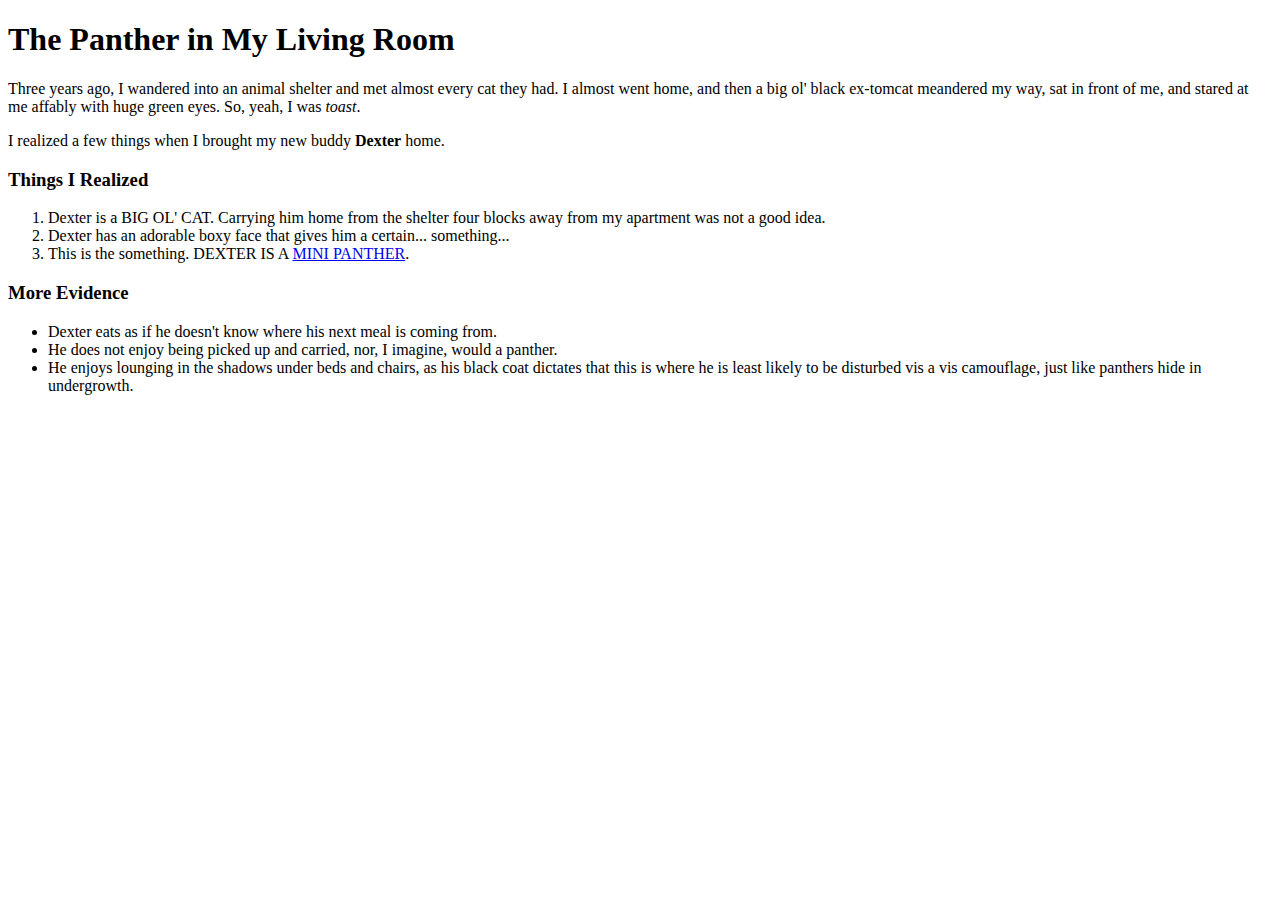
<file: html/web_basics/index.html>
<!DOCTYPE html>
<html>
<head>
  <title>My Wee Panther Child</title>
</head>
<body>
<h1>The Panther in My Living Room</h1>
<p>Three years ago, I wandered into an animal shelter and met almost every cat they had. I almost went home, and then a big ol' black ex-tomcat meandered my way, sat in front of me, and stared at me affably with huge green eyes. So, yeah, I was <em>toast</em>.</p>
<p>I realized a few things when I brought my new buddy <strong>Dexter</strong> home.</p>
<h3>Things I Realized</h3>
<ol>
<li>Dexter is a BIG OL' CAT. Carrying him home from the shelter four blocks away from my apartment was not a good idea.</li>
<li>Dexter has an adorable boxy face that gives him a certain... something...</li>
<li>This is the something. DEXTER IS A <a href="https://pixabay.com/p-699251/?no_redirect">MINI PANTHER</a>.</li></ol>
<h3>More Evidence</h3>
<ul><li>Dexter eats as if he doesn't know where his next meal is coming from.</li>
<li>He does not enjoy being picked up and carried, nor, I imagine, would a panther.</li>
<li>He enjoys lounging in the shadows under beds and chairs, as his black coat dictates that this is where he is least likely to be disturbed vis a vis camouflage, just like panthers hide in undergrowth.</li>
</ul>
</body>
</html>
</file>
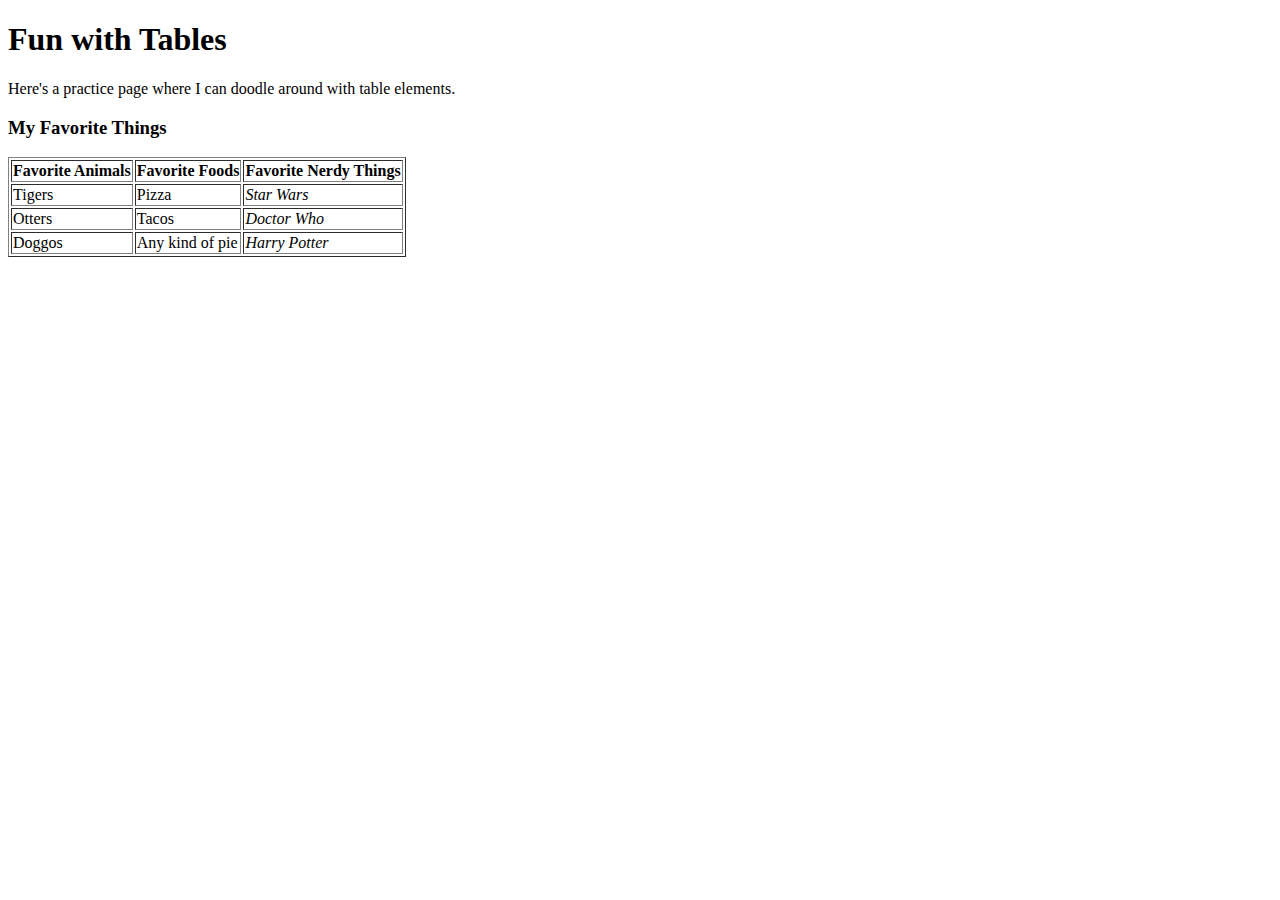
<file: table-practice.html>
<!DOCTYPE html>
<html>
<head>
  <title>Fun with Tables</title>
</head>
<body>
<h1>Fun with Tables</h1>
<p>Here's a practice page where I can doodle around with table elements.</p>
<h3>My Favorite Things</h3>
<table border="1">
  <tr>
    <th>Favorite Animals</th>
    <th>Favorite Foods</th>
    <th>Favorite Nerdy Things</th>
  </tr>
  <tr>
    <td>Tigers</td>
    <td>Pizza</td>
    <td><em>Star Wars</em></td>
  </tr>
  <tr>
    <td>Otters</td>
    <td>Tacos</td>
    <td><em>Doctor Who</em></td>
  </tr>
  <tr>
    <td>Doggos</td>
    <td>Any kind of pie</td>
    <td><em>Harry Potter</em></td>
  </tr>
</table>
</body>
</html>
</file>
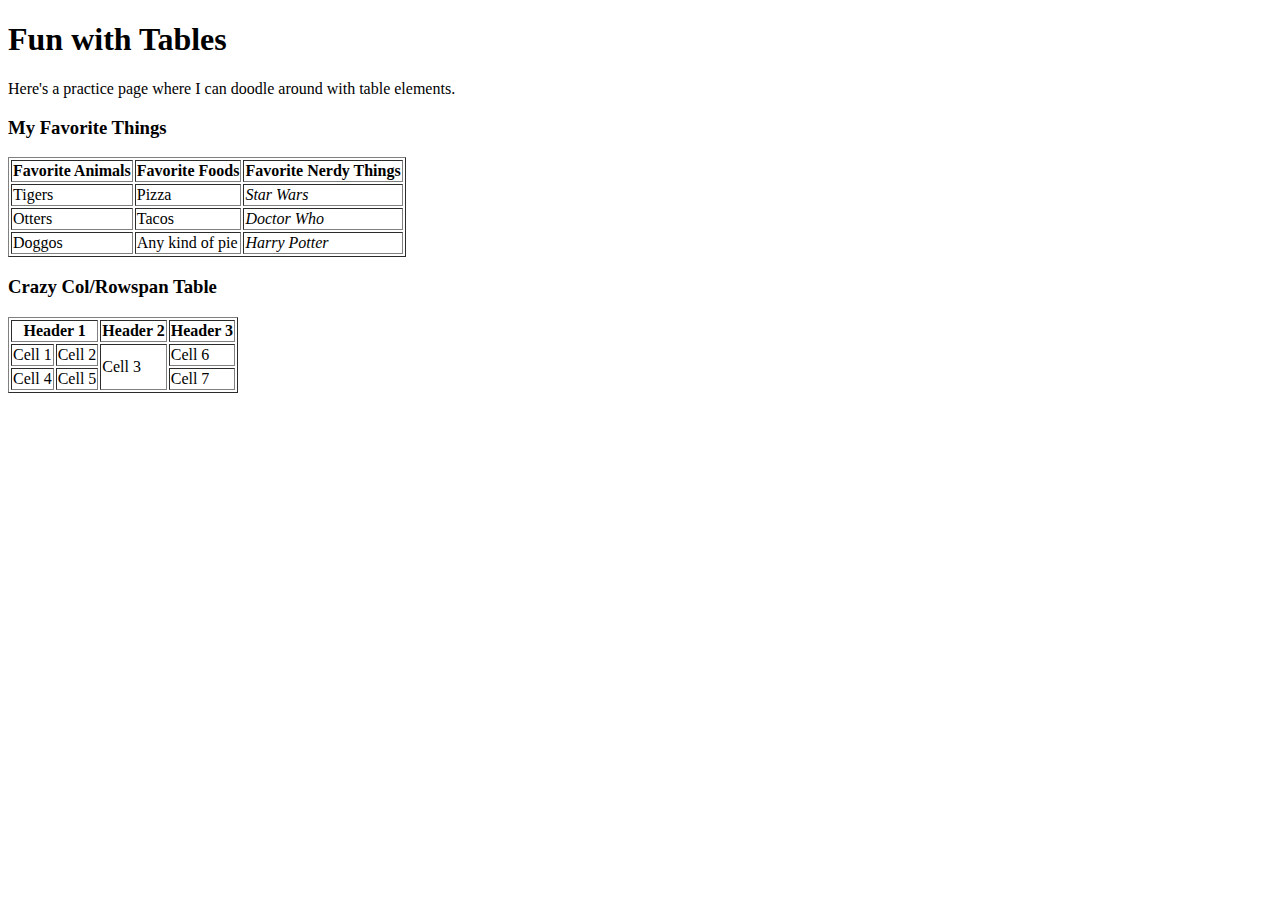
<file: html/table-practice.html>
<!DOCTYPE html>
<html>
<head>
  <title>Fun with Tables</title>
</head>
<body>
<h1>Fun with Tables</h1>
<p>Here's a practice page where I can doodle around with table elements.</p>
<h3>My Favorite Things</h3>
<table border="1">
  <tr>
    <th>Favorite Animals</th>
    <th>Favorite Foods</th>
    <th>Favorite Nerdy Things</th>
  </tr>
  <tr>
    <td>Tigers</td>
    <td>Pizza</td>
    <td><em>Star Wars</em></td>
  </tr>
  <tr>
    <td>Otters</td>
    <td>Tacos</td>
    <td><em>Doctor Who</em></td>
  </tr>
  <tr>
    <td>Doggos</td>
    <td>Any kind of pie</td>
    <td><em>Harry Potter</em></td>
  </tr>
</table>

<h3>Crazy Col/Rowspan Table</h3>
<table border="1">
<tr>
<th colspan="2">Header 1</th>
<th>Header 2</th>
<th>Header 3</th>
</tr>
<tr>
<td>Cell 1</td>
<td>Cell 2</td>
<td rowspan="2">Cell 3</td>
<td>Cell 6</td>
</tr>
<tr>
<td>Cell 4</td>
<td>Cell 5</td>
<td>Cell 7</td>
</tr>
</table>
</body>
</html>
</file>
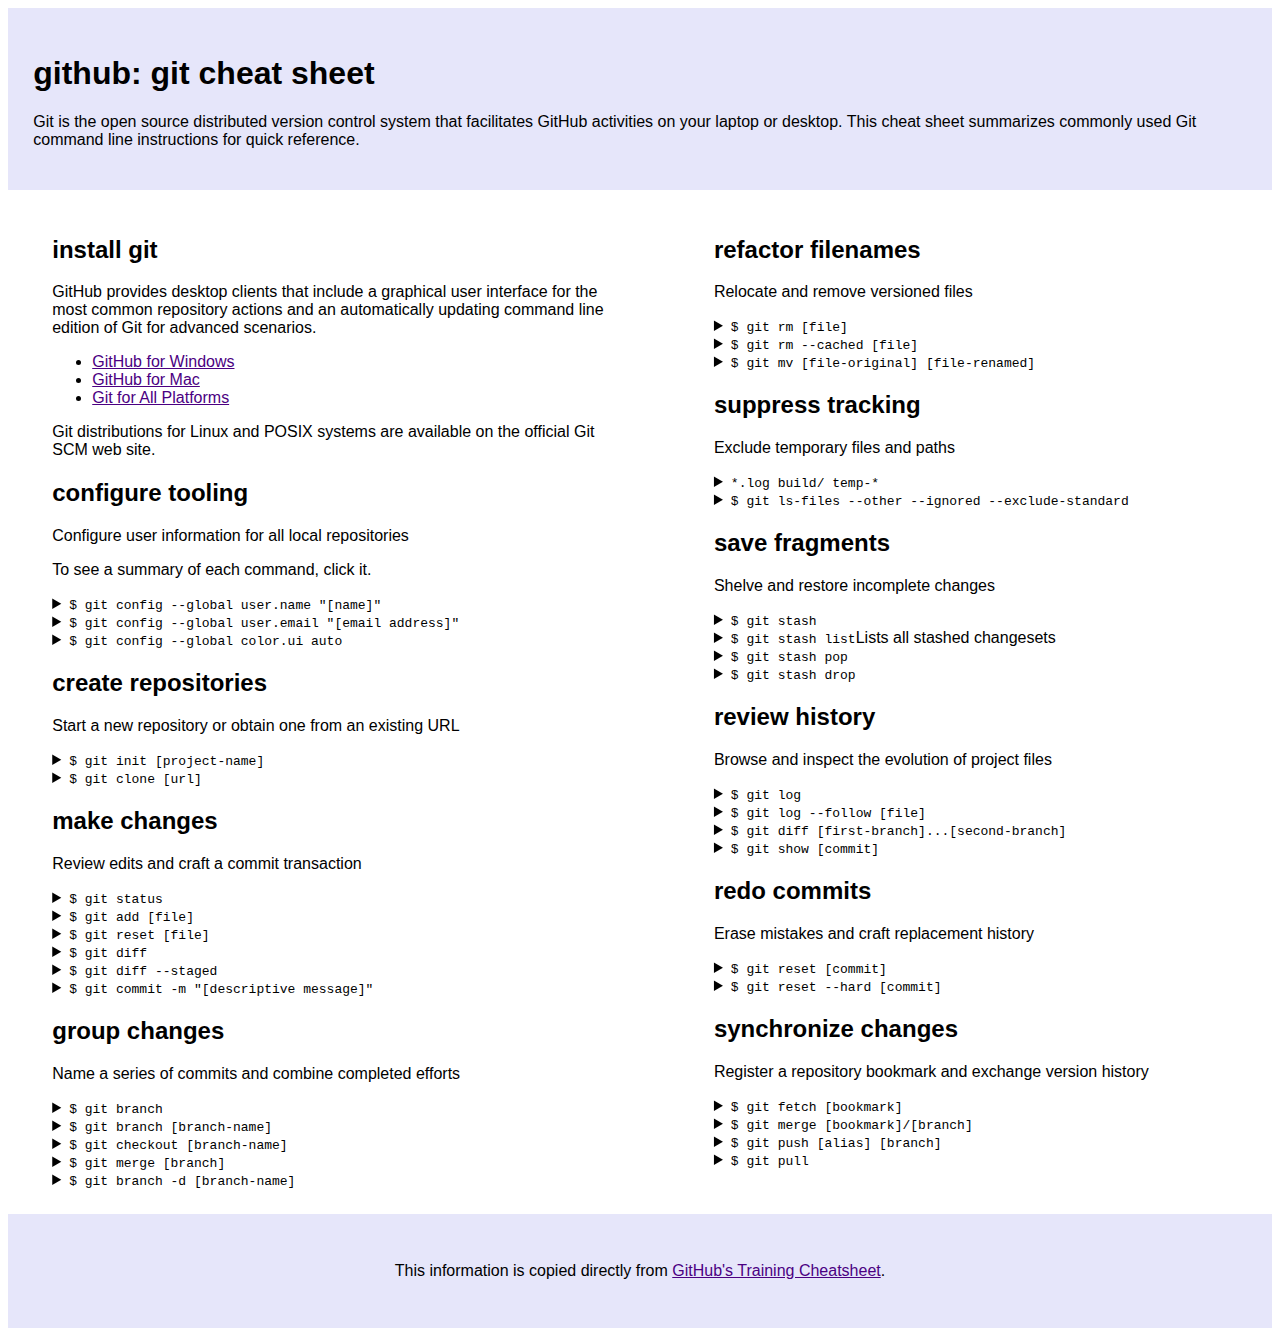
<file: css/gps/gps2-1.html>
<!--
Write your names here:
1. Kristina Vragovic
2. Katy Duncan (guide)
We spent .75 hours on this challenge.
-->

<!-- This challenge uses HTML5 syntax that may not be available in all browsers (It works in Chrome and Safari, from my testing. (<details> and<summary>). -->

<!DOCTYPE html>
<html lang="en">
  <head>
    <meta charset="UTF-8">
    <link rel="stylesheet" href="gps2-1.css">
    <title>Git Cheat Sheet</title>
  </head>

  <body>
    <header>
      <h1>GitHub: Git Cheat Sheet</h1>
      <p>Git is the open source distributed version control system that
        facilitates GitHub activities on your laptop or desktop.
        This cheat sheet summarizes commonly used Git command line
        instructions for quick reference.</p>
    </header>

    <section class="column-1">
      <article>
        <h2>INSTALL GIT</h2>
        <p>GitHub provides desktop clients that include a graphical user
        interface for the most common repository actions and an automatically
        updating command line edition of Git for advanced scenarios.</p>
        <ul>
          <li><a href="https://windows.github.com">GitHub for Windows</a></li>
          <li><a href="https://mac.github.com">GitHub for Mac</a></li>
          <li><a href="http://git-scm.com">Git for All Platforms</a></li>
        </ul>

        Git distributions for Linux and POSIX systems are available on the
        official Git SCM web site.
      </article>

      <article>
        <h2>CONFIGURE TOOLING</h2>
        <p>Configure user information for all local repositories</p>
        <p> To see a summary of each command, click it.</p>

        <details>
          <summary><code>$ git config --global user.name "[name]"</code></summary>
          <p>Sets the name you want attached to your commit transactions</p>
        </details>

        <details>
          <summary><code>$ git config --global user.email "[email address]"</code></summary>
          <p>Sets the email you want atached to your commit transactions</p>
        </details>

        <details>
          <summary><code>$ git config --global color.ui auto</code></summary>
          <p>Enables helpful colorization of command line output</p>
        </details>
      </article>

      <article>
        <h2>CREATE REPOSITORIES</h2>
        <p>Start a new repository or obtain one from an existing URL</p>

        <details>
          <summary><code>$ git init [project-name]</code></summary>
          <p>Creates a new local repository with the specified name</p>
        </details>

        <details>
          <summary><code>$ git clone [url]</code></summary>
          <p>Downloads a project and its entire version history</p>
        </details>
      </article>

      <article>
        <h2>MAKE CHANGES</h2>
        <p>Review edits and craft a commit transaction</p>

        <details>
          <summary><code>$ git status</code></summary>
          <p>Lists all new or modified files to be committed</p>
        </details>

        <details>
          <summary><code>$ git add [file]</code></summary>
          <p>Snapshots the file in preparation for versioning</p>
        </details>

        <details>
          <summary><code>$ git reset [file]</code></summary>
          <p>Unstages the file, but preserve its contents</p>
        </details>

        <details>
          <summary><code>$ git diff</code></summary>
          <p>Shows file differences not yet staged</p>
        </details>

        <details>
          <summary><code>$ git diff --staged</code></summary>
          <p>Shows file differences between staging and the last file version</p>
        </details>

        <details>
          <summary><code>$ git commit -m "[descriptive message]"</code></summary>
          <p>Records file snapshots permanently in version history</p>
        </details>
      </article>

      <article>
        <h2>GROUP CHANGES</h2>
        <p>Name a series of commits and combine completed efforts</p>

        <details>
          <summary><code>$ git branch</code></summary>
          <p>Lists all local branches in the current repository</p>
        </details>

        <details>
          <summary><code>$ git branch [branch-name]</code></summary>
          <p>Creates a new branch</p>
        </details>

        <details>
          <summary><code>$ git checkout [branch-name]</code></summary>
          <p>Switches to the specified branch and updates the working directory</p>
        </details>

        <details>
          <summary><code>$ git merge [branch]</code></summary>
          <p>Combines the specified branch’s history into the current branch</p>
        </details>

        <details>
          <summary><code>$ git branch -d [branch-name]</code></summary>
          <p>Deletes the specified branch</p>
        </details>
      </article>
    </section>

    <section class="column-2">
      <article>
        <h2>REFACTOR FILENAMES</h2>
        <p>Relocate and remove versioned files</p>

        <details>
          <summary><code>$ git rm [file]</code></summary>
          <p>Deletes the file from the working directory and stages the deletion</p>
        </details>

        <details>
          <summary><code>$ git rm --cached [file]</code></summary>
          <p>Removes the file from version control but preserves the file locally</p>
        </details>

        <details>
          <summary><code>$ git mv [file-original] [file-renamed]</code></summary>
          <p>Changes the file name and prepares it for commit</p>
        </details>
      </article>

      <article>
        <h2>SUPPRESS TRACKING</h2>
        <p>Exclude temporary files and paths</p>

        <details>
          <summary><code>*.log
                    build/
                    temp-*
          </code></summary>
          <p>A text file named .gitignore suppresses accidental versioning of files and paths matching the specified paterns</p>
        </details>

        <details>
          <summary><code>$ git ls-files --other --ignored --exclude-standard</code></summary>
          <p>Lists all ignored files in this project</p>
        </details>
      </article>

      <article>
        <h2>SAVE FRAGMENTS</h2>
        <p>Shelve and restore incomplete changes</p>

        <details>
          <summary><code>$ git stash</code></summary>
          <p>Temporarily stores all modified tracked files</p>
        </details>

        <details>
          <summary><code>$ git stash list</code>Lists all stashed changesets</summary>
          <p></p>
        </details>

        <details>
          <summary><code>$ git stash pop</code></summary>
          <p>Restores the most recently stashed files</p>
        </details>

        <details>
          <summary><code>$ git stash drop</code></summary>
          <p>Discards the most recently stashed changeset</p>
        </details>

      </article>

      <article>
        <h2>REVIEW HISTORY</h2>
        <p>Browse and inspect the evolution of project files</p>

        <details>
          <summary><code>$ git log</code></summary>
          <p>Lists version history for the current branch</p>
        </details>

        <details>
          <summary><code>$ git log --follow [file]</code></summary>
          <p>Lists version history for a file, including renames</p>
        </details>

        <details>
          <summary><code>$ git diff [first-branch]...[second-branch]</code></summary>
          <p>Shows content differences between two branches</p>
        </details>

        <details>
          <summary><code>$ git show [commit]</code></summary>
          <p>Outputs metadata and content changes of the specified commit</p>
        </details>
      </article>

      <article>
        <h2>REDO COMMITS</h2>
        <p>Erase mistakes and craft replacement history</p>

        <details>
          <summary><code>$ git reset [commit]</code></summary>
          <p>Undoes all commits after [commit], preserving changes locally</p>
        </details>

        <details>
          <summary><code>$ git reset --hard [commit]</code></summary>
          <p>Discards all history and changes back to the specified commit</p>
        </details>
      </article>

      <article>
        <h2>SYNCHRONIZE CHANGES</h2>
        <p>Register a repository bookmark and exchange version history</p>

        <details>
          <summary><code>$ git fetch [bookmark]</code></summary>
          <p>Downloads all history from the repository bookmark</p>
        </details>

        <details>
          <summary><code>$ git merge [bookmark]/[branch]</code></summary>
          <p>Combines bookmark’s branch into current local branch</p>
        </details>

        <details>
          <summary><code>$ git push [alias] [branch]</code></summary>
          <p>Uploads all local branch commits to GitHub</p>
        </details>

        <details>
          <summary><code>$ git pull</code></summary>
          <p>Downloads bookmark history and incorporates changes</p>
        </details>
      </article>
    </section>

    <footer>
      This information is copied directly from <a href="https://training.github.com/kit/downloads/github-git-cheat-sheet.pdf">GitHub's Training Cheatsheet</a>.
    </footer>
  <!-- Figuring out the positioning of the columns fairly quickly, and with affirmation from the guide, made me feel a lot more confident in my problem-solving with CSS. Often there is more than one way to make a page look the way you want it to - it's the function that tends to be affected by various different positioning techniques, it seems. I feel very comfortable tweaking the aesthetics of various elements (thanks, xanga!). -->
  </body>
</html>
</file>
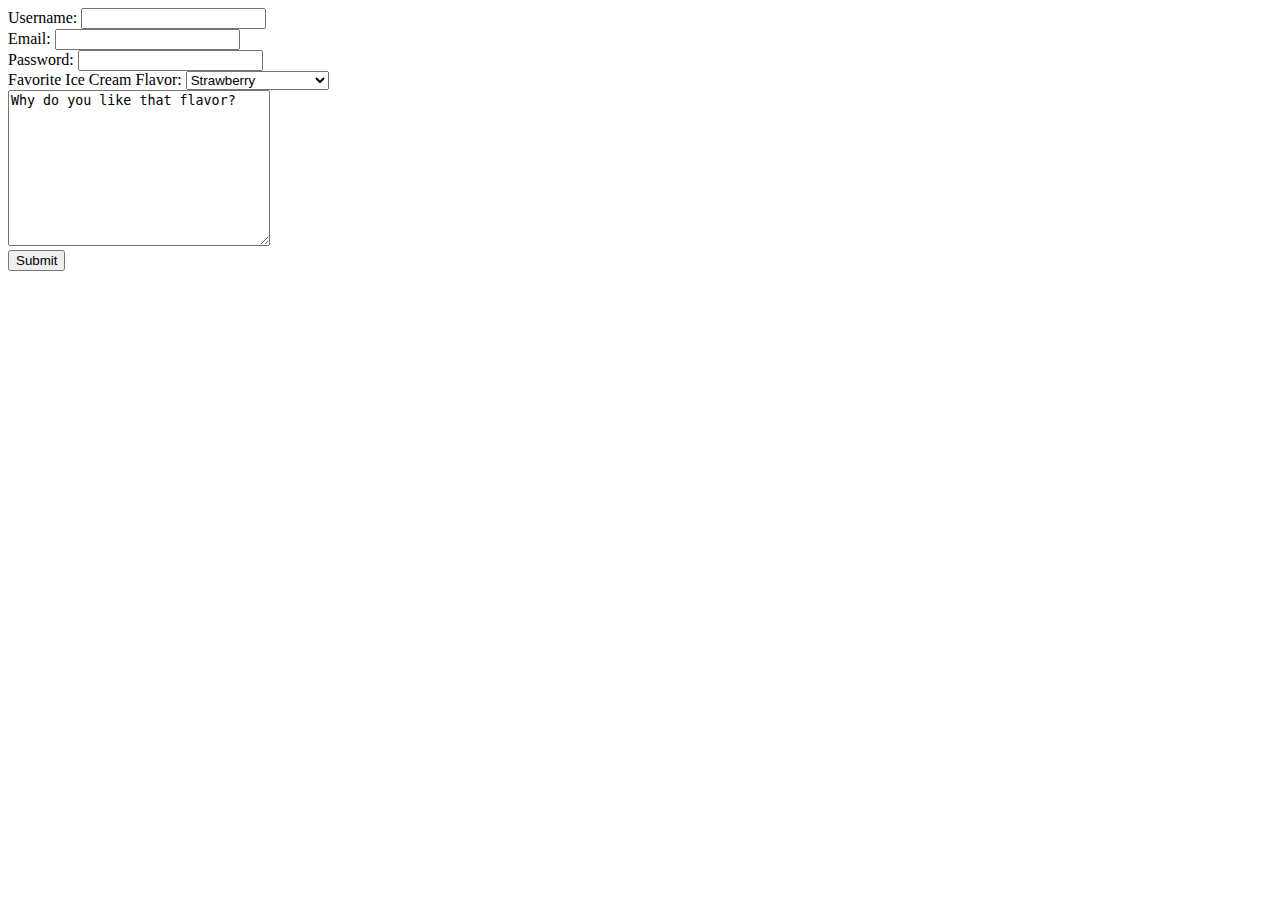
<file: html/forms/practice-form.html>
<!DOCTYPE html>
<html>
<head>
  <title>Practice Form</title>
</head>
<body>
<form action="success.html" method="post">
<div>
  <label>Username:</label>
  <input type="text" name="username">
</div>
<div>
  <label>Email:</label>
  <input type="email" name="email">
</div>
<div>
  <label>Password:</label>
  <input type="password" name="password">
  </div>
<div>
  <label>Favorite Ice Cream Flavor:</label>
  <select name="flavor">
    <option value="Strawberry">Strawberry</option>
    <option value="Chocolate">Chocolate</option>
    <option value="Vanilla">Vanilla</option>
    <option value="Mint Chocolate Chip">Mint Chocolate Chip</option>
  </select>
</div>
<div>
  <textarea name="textarea" rows="10" cols="30">Why do you like that flavor?</textarea>
</div>
<button type="submit">Submit</button>
</form>
</body>
</html>
</file>
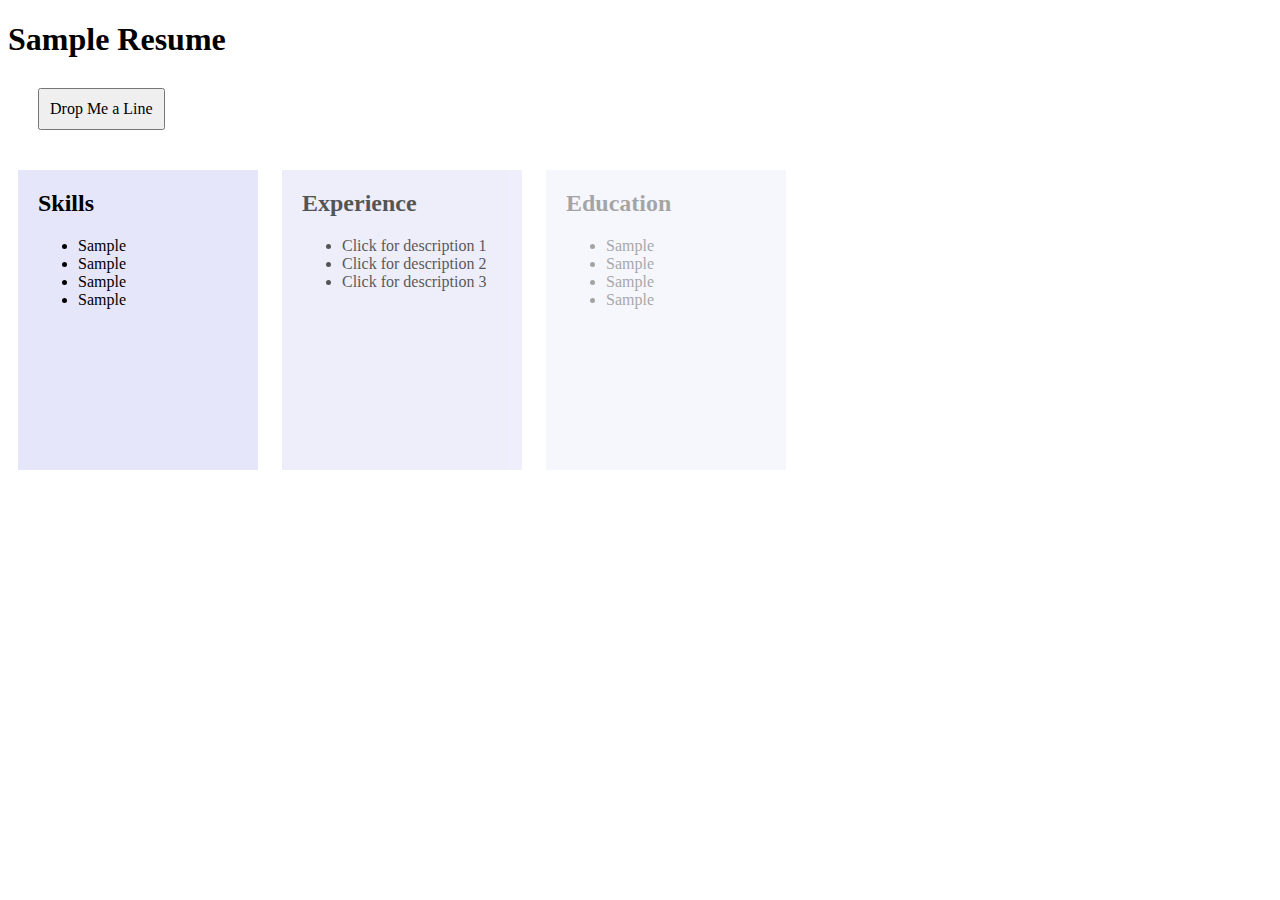
<file: web_dev/jquery/banners.html>
<!DOCTYPE html>
 <html>
 <head>
   <title>Practice making banners!</title>
   <link rel="stylesheet" type="text/css" href="banners.css">
 </head>
 <body>
 
 <h1>Sample Resume</h1>

 <button>Drop Me a Line</button>

  <div class="skills">
    <h2>Skills</h2>
    <ul>
      <li>Sample</li>
      <li>Sample</li>
      <li>Sample</li>
      <li>Sample</li>
    </ul>
  </div>

  <div class="experience">
    <h2>Experience</h2>
    <ul>
      <li id="first">Click for description&nbsp;1</li>
      <li id="second">Click for description&nbsp;2</li>
      <li id="third">Click for description&nbsp;3</li>
    </ul>
  </div>


  <div class="education">
    <h2>Education</h2>
    <ul>
      <li>Sample</li>
      <li>Sample</li>
      <li>Sample</li>
      <li>Sample</li>
    </ul>
  </div>

  <div class="hidden" id="1">
    <p>Vape etsy normcore umami jean shorts, fap waistcoat DIY cardigan blog. Man braid put a bird on it crucifix ugh keytar tempor. Health goth cardigan hashtag, banjo air plant coloring book consequat typewriter pitchfork keffiyeh gluten-free mixtape live-edge man braid. Quinoa next level hashtag, etsy fashion axe excepteur cupidatat. Retro incididunt raw denim, cornhole lyft brunch kogi tumblr disrupt keffiyeh.</p> 
    <p>Farm-to-table mixtape sint, mustache sriracha minim irony waistcoat food truck retro leggings cupidatat activated charcoal. 8-bit proident enim, eiusmod synth freegan aliquip placeat celiac aesthetic mlkshk dolor aute.</p>
    <p>Poke godard taiyaki, quinoa culpa nihil beard chambray shoreditch kickstarter neutra vaporware lo-fi proident pug. Mixtape ullamco tofu sint truffaut coloring book. Green juice man bun whatever, tumblr tilde tousled you probably haven't heard of them health goth.</p>
  </div>

  <div class="hidden" id="2">
    <p>Cupcake ipsum dolor sit amet chupa chups jelly beans. Soufflé muffin oat cake. Tootsie roll pudding halvah candy wafer. Dragée fruitcake marshmallow dragée jelly-o muffin oat cake tootsie roll soufflé. Tootsie roll caramels pastry danish wafer macaroon. Tiramisu muffin brownie lemon drops bonbon tootsie roll jujubes. Candy canes apple pie croissant chocolate bar oat cake.</p>
    <p>Ice cream jelly beans jelly-o pastry. Pastry ice cream sweet roll wafer jelly-o dragée cookie ice cream. Tiramisu macaroon chupa chups pie. Topping chocolate lollipop croissant chocolate sugar plum fruitcake. Wafer soufflé biscuit chupa chups cotton candy gummi bears candy canes jelly. Gummies cheesecake bonbon macaroon danish. Pie marzipan macaroon chocolate chupa chups cupcake topping. Tiramisu sweet pudding. Soufflé chupa chups pudding sweet sesame snaps dessert cotton candy.</p>
  </div>

  <div class="hidden" id="3">
    <p>Bacon ipsum dolor amet bacon pork sunt strip steak ball tip doner culpa, aliqua ut venison brisket cillum eu. Alcatra do eiusmod ball tip, nisi ground round dolor pancetta est quis ex swine. In pork eiusmod ut ham hock bresaola, id dolore duis. Prosciutto salami tempor, mollit eu voluptate pork belly andouille kielbasa ea flank ham frankfurter pork est. Flank anim occaecat dolore t-bone porchetta. Pork belly quis hamburger reprehenderit mollit doner et strip steak tri-tip beef deserunt meatloaf.</p>
  </div>


<script src="https://code.jquery.com/jquery-3.1.0.min.js"></script>
<script src="banners.js"></script>
 </body>
 </html>
</file>
<file: css/gps/gps2-1.css>
html {
  font-family: Helvetica, sans-serif;
}

header {
  background-color: lavender; 
  padding: 2%; 
}

h1, h2 {
  text-transform: lowercase; 
}

.column-1 {
  background-color: white;
  display: inline-block; 
  max-width: 45%;
  vertical-align: top; 
  margin-left: 1.5%; 
  margin-right: 1.5%; 
  padding: 2%; 
}

a:link {
  color: indigo; 
}

a:visited {
  color: purple;
}

a:hover {
  color:violet;
  text-decoration: none; 
}

.column-2 {
  background-color: white; 
  display: inline-block; 
  max-width: 45%;
  vertical-align: top; 
  margin-left: 1.5%; 
  margin-right: 1.5%; 
  padding: 2%;
}

footer {
  background-color: lavender; 
  padding-top: 3em; 
  padding-bottom: 3em;
  text-align: center; 
}
</file>
<file: web_dev/jquery/banners.css>
body {
  font-family: Georgia, serif;
}

div {
  display: inline-block;
  vertical-align: top;
  margin: 10px;
  padding-left: 20px;
  padding-right: 20px;
  width: 200px; 
  height: 300px;
  background-color: lavender; 
}

button {
  font-family: Georgia, serif;
  font-size: 1em;
  display: block; 
  padding: 10px; 
  margin: 30px;
}

div.hidden {
  background-color: white;
  width: 300px;
  height: auto;
  border: 1px solid black;

}

p {
  font-family: Helvetica, sans-serif;
  font-size: 0.8em; 
}
</file>
